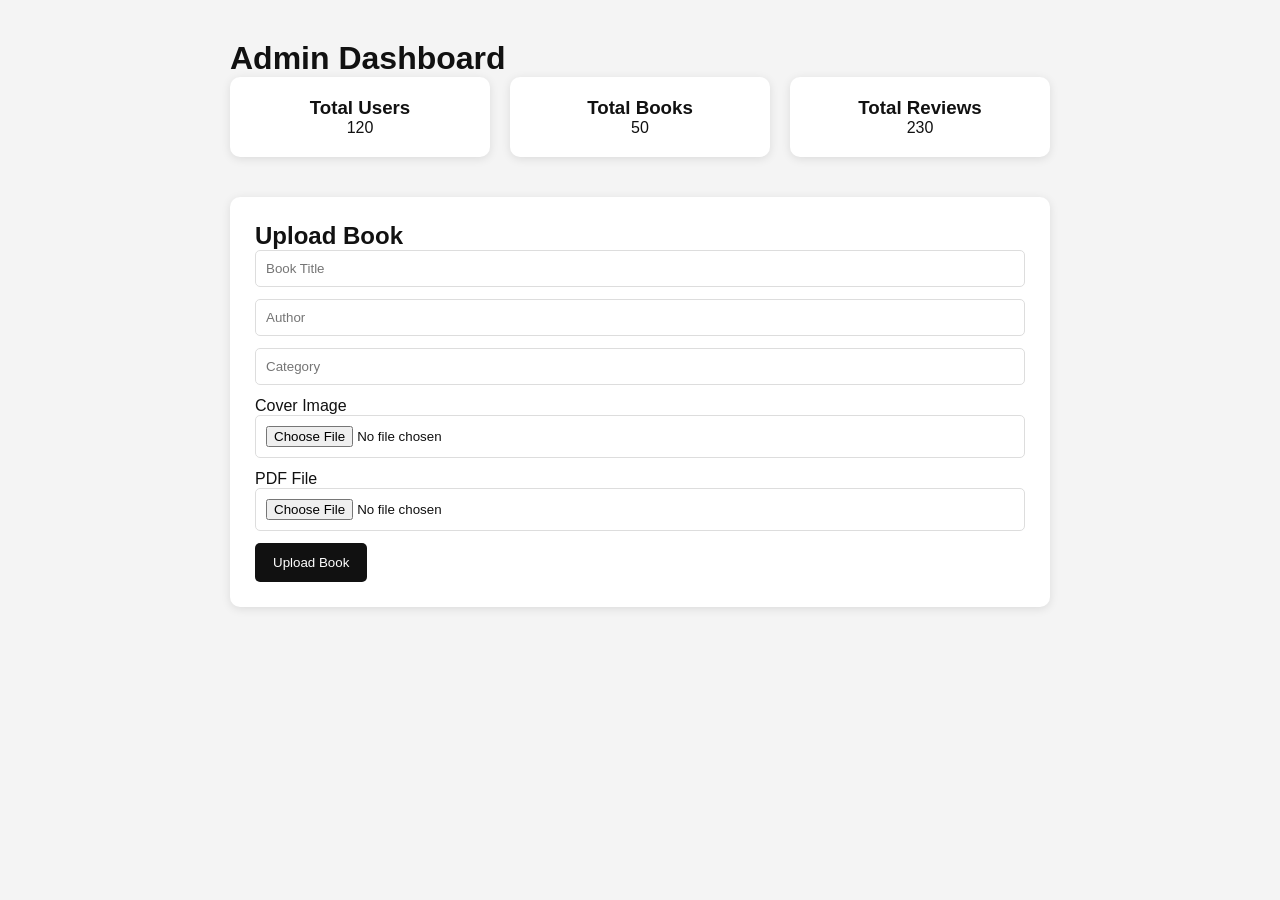
<file: Frontend/admin.html>
<!DOCTYPE html>
<html lang="en">

<head>

<meta charset="UTF-8">
<meta name="viewport" content="width=device-width, initial-scale=1.0">

<title>Admin Dashboard</title>

<link rel="stylesheet" href="style.css">

<style>

body{
background:#f4f4f4;
font-family:Arial;
}

.admin-container{
padding:40px;
max-width:900px;
margin:auto;
}

.admin-stats{
display:grid;
grid-template-columns:repeat(auto-fit,minmax(200px,1fr));
gap:20px;
margin-bottom:40px;
}

.stat-card{
background:white;
padding:20px;
border-radius:10px;
box-shadow:0 2px 10px rgba(0,0,0,0.1);
text-align:center;
}

.upload-book{
background:white;
padding:25px;
border-radius:10px;
box-shadow:0 2px 10px rgba(0,0,0,0.1);
}

.upload-book input{
width:100%;
margin-bottom:12px;
padding:10px;
border:1px solid #ddd;
border-radius:5px;
}

.upload-book button{
padding:12px 18px;
background:#111;
color:white;
border:none;
border-radius:5px;
cursor:pointer;
}

.upload-book button:hover{
background:#333;
}

</style>

</head>

<body>

<div class="admin-container">

<h1>Admin Dashboard</h1>

<div class="admin-stats">

<div class="stat-card">
<h3>Total Users</h3>
<p>120</p>
</div>

<div class="stat-card">
<h3>Total Books</h3>
<p>50</p>
</div>

<div class="stat-card">
<h3>Total Reviews</h3>
<p>230</p>
</div>

</div>

<div class="upload-book">

<h2>Upload Book</h2>

<form id="bookForm">

<input type="text" id="title" placeholder="Book Title" required>

<input type="text" id="author" placeholder="Author" required>

<input type="text" id="category" placeholder="Category" required>

<label>Cover Image</label>
<input type="file" id="coverImage" required>

<label>PDF File</label>
<input type="file" id="pdfFile" required>

<button type="submit">Upload Book</button>

</form>

</div>

</div>

<!-- JS FILE -->
<script src="admin.js"></script>

</body>

</html>
</file>
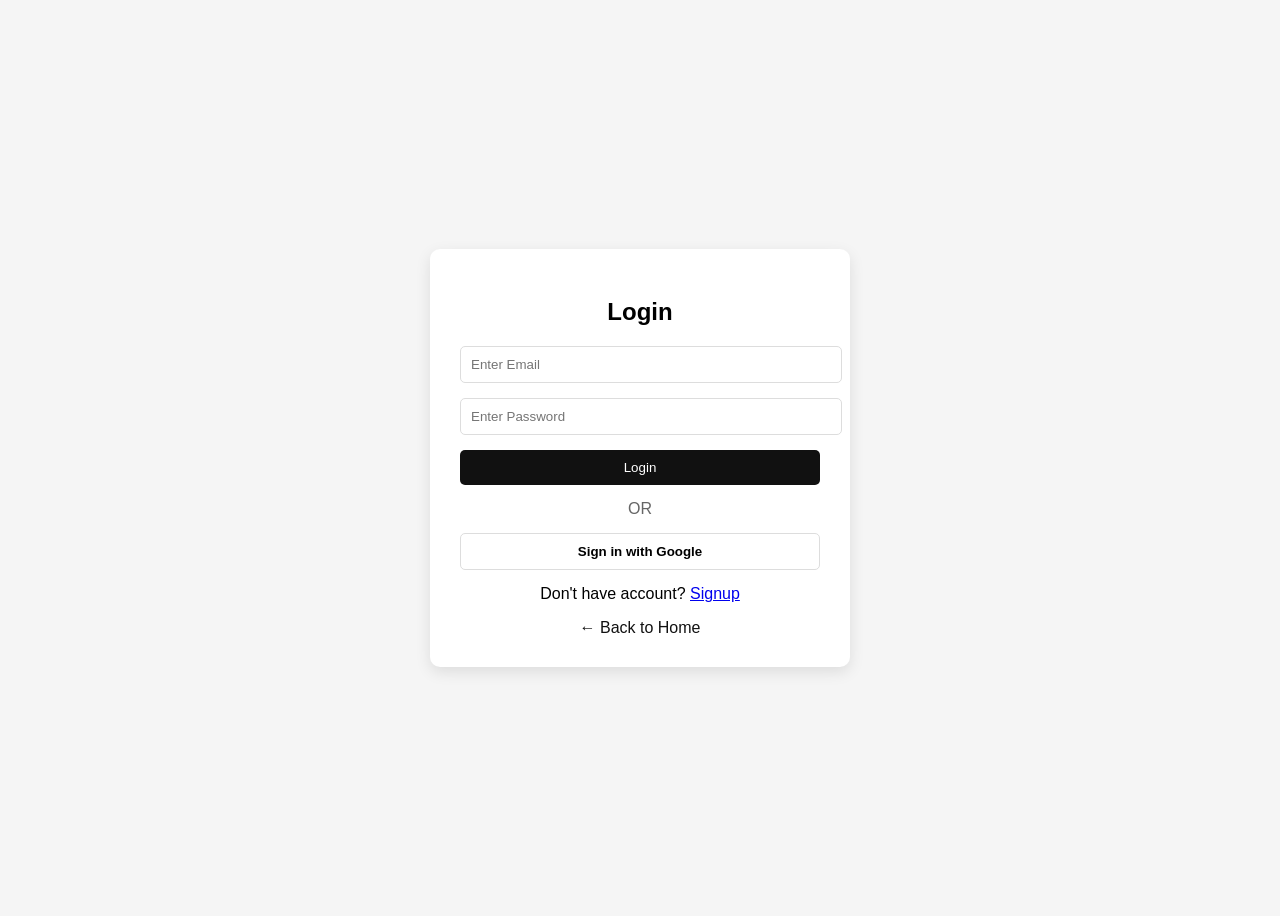
<file: Frontend/login.html>
<!DOCTYPE html>
<html lang="en">
<head>

<meta charset="UTF-8">
<meta name="viewport" content="width=device-width, initial-scale=1.0">

<title>Login - BookHub</title>

<link rel="stylesheet" href="login.css">

</head>

<body>

<div class="auth-container">

<div class="auth-box">

<h2>Login</h2>

<input type="email" id="email" placeholder="Enter Email">

<input type="password" id="password" placeholder="Enter Password">

<button class="login-btn" onclick="loginUser()">Login</button>

<div class="divider">OR</div>

<button class="google-btn" onclick="googleLogin()">
Sign in with Google
</button>

<p>Don't have account? <a href="signup.html">Signup</a></p>

<a href="index.html" class="home-link">← Back to Home</a>

</div>

</div>

<script>

function loginUser(){

const email=document.getElementById("email").value
const password=document.getElementById("password").value

if(!email || !password){

alert("Please enter email and password")
return

}

fetch("http://localhost:5000/api/login",{

method:"POST",

headers:{
"Content-Type":"application/json"
},

body:JSON.stringify({email,password})

})

.then(res=>res.json())

.then(data=>{

localStorage.setItem("token",data.token)

window.location.href="index.html"

})

.catch(err=>{
alert("Login failed")
})

}

function googleLogin(){

alert("Google login will be implemented with Firebase or Google OAuth")

}

</script>

</body>
</html>
</file>
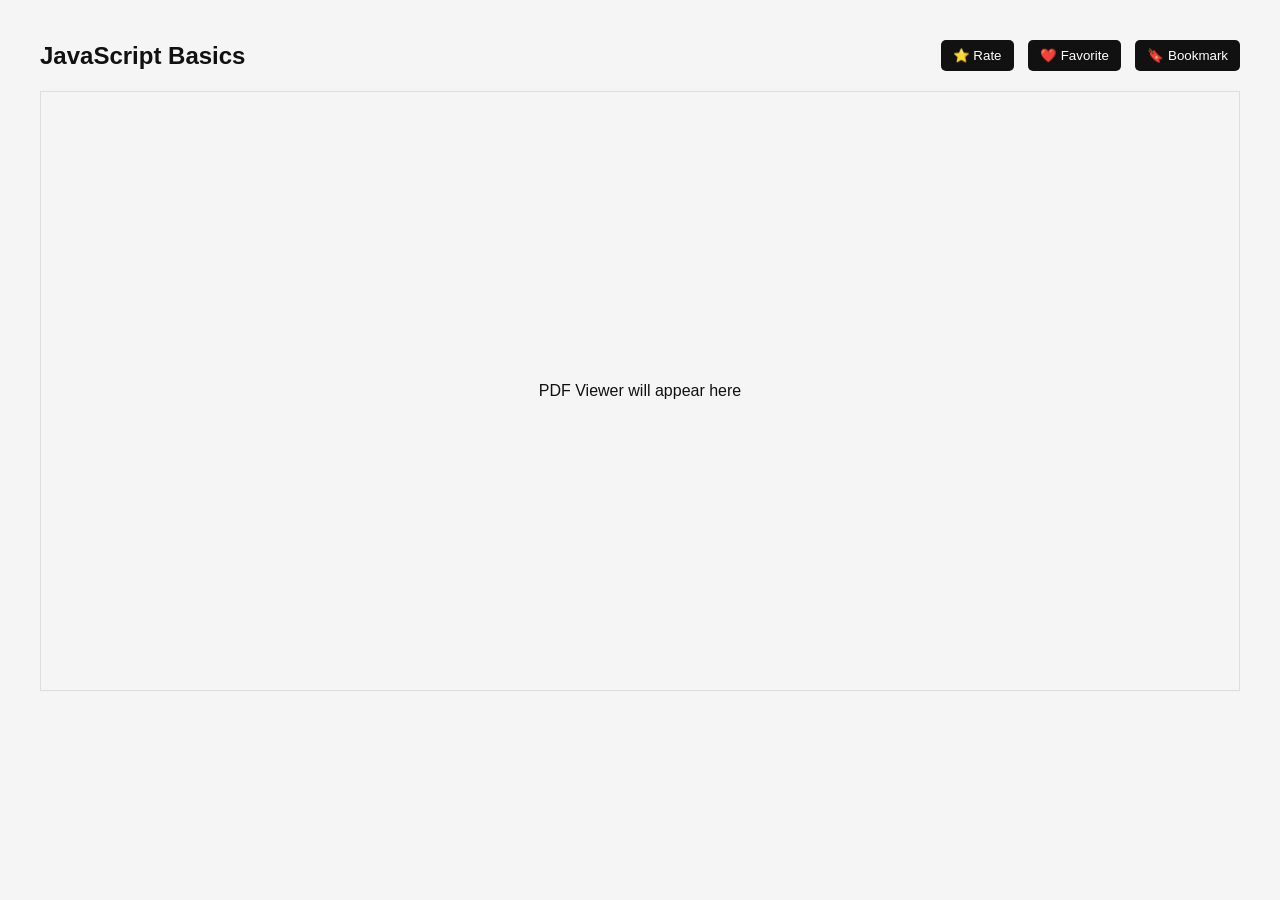
<file: Frontend/reader.html>
<!DOCTYPE html>
<html lang="en">

<head>

<meta charset="UTF-8">
<meta name="viewport" content="width=device-width, initial-scale=1.0">

<title>Read Book</title>

<link rel="stylesheet" href="style.css">

<style>

.reader-container{
 padding:40px;
}

.reader-header{
 display:flex;
 justify-content:space-between;
 align-items:center;
 margin-bottom:20px;
}

.reader-actions button{
 margin-left:10px;
 padding:8px 12px;
 border:none;
 background:#111;
 color:white;
 border-radius:5px;
}

.pdf-viewer{
 height:600px;
 border:1px solid #ddd;
 display:flex;
 justify-content:center;
 align-items:center;
 background:#f5f5f5;
}

</style>

</head>

<body>

<div class="reader-container">

<div class="reader-header">

<h2>JavaScript Basics</h2>

<div class="reader-actions">

<button>⭐ Rate</button>
<button>❤️ Favorite</button>
<button>🔖 Bookmark</button>

</div>

</div>

<div class="pdf-viewer">

<p>PDF Viewer will appear here</p>

</div>

</div>

</body>

</html>
</file>
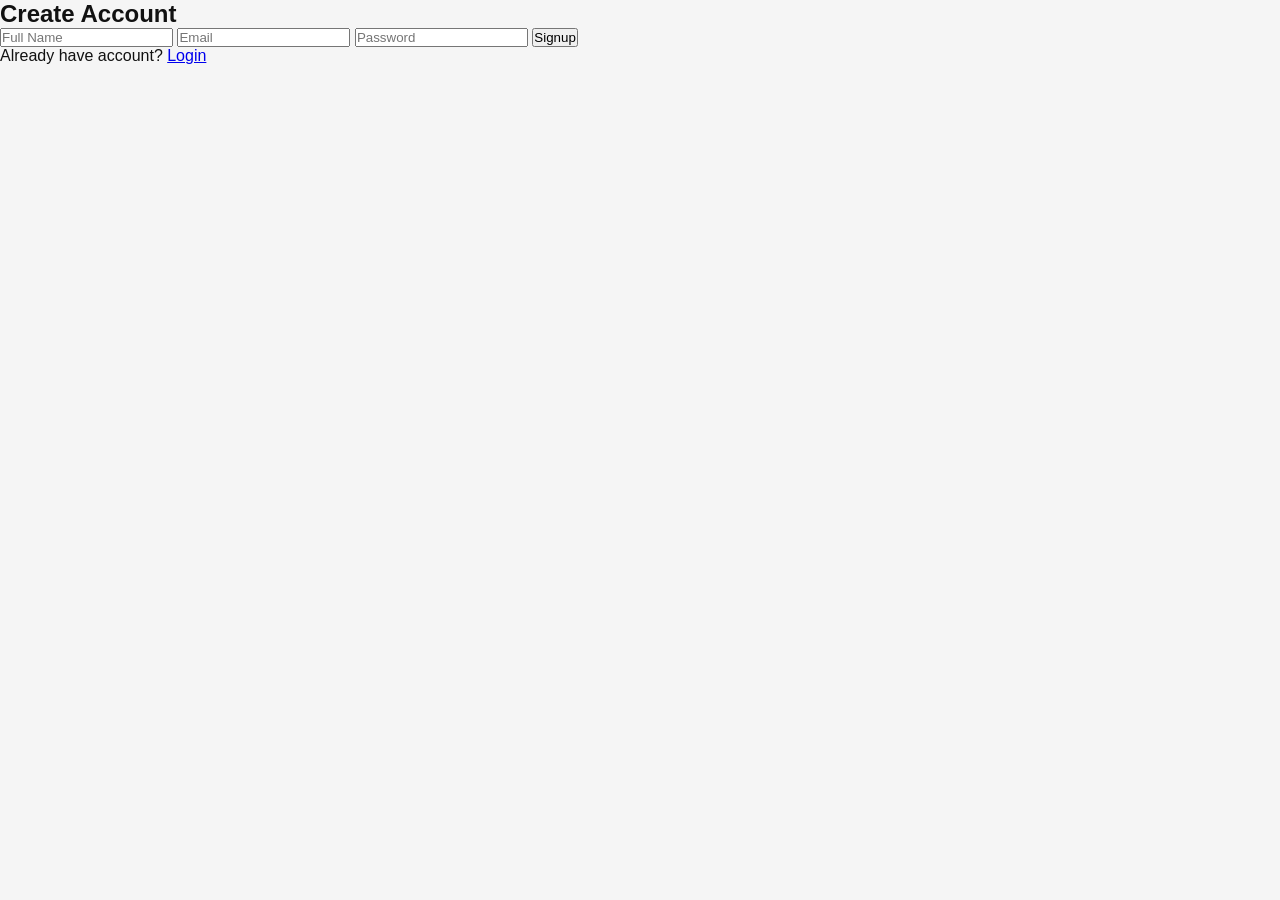
<file: Frontend/signup.html>
<!DOCTYPE html>
<html lang="en">
<head>

<meta charset="UTF-8">
<meta name="viewport" content="width=device-width, initial-scale=1.0">

<title>Signup - BookHub</title>

<link rel="stylesheet" href="style.css">

</head>

<body>

<div class="auth-container">

<div class="auth-box">

<h2>Create Account</h2>

<input type="text" placeholder="Full Name">

<input type="email" placeholder="Email">

<input type="password" placeholder="Password">

<button>Signup</button>

<p>Already have account? <a href="login.html">Login</a></p>

</div>

</div>

</body>
</html>
</file>
<file: Frontend/style.css>
*{
 margin:0;
 padding:0;
 box-sizing:border-box;
 font-family:Arial, Helvetica, sans-serif;
}

body{
 background:#f5f5f5;
 color:#111;
}

/* NAVBAR */

.navbar{
 display:flex;
 justify-content:space-between;
 align-items:center;
 padding:15px 40px;
 background:#111;
 color:white;
 position:sticky;
 top:0;
 z-index:10;
}

.logo{
 font-size:22px;
 font-weight:bold;
}

.search-box{
 width:40%;
}

.search-box input{
 width:100%;
 padding:10px;
 border-radius:6px;
 border:none;
}

.nav-links a{
 margin-left:20px;
 text-decoration:none;
 color:white;
 font-size:14px;
}

.dark-btn{
 margin-left:15px;
 cursor:pointer;
 background:#333;
 border:none;
 color:white;
 padding:6px 10px;
 border-radius:5px;
}

/* HERO */

.hero{
 height:300px;
 display:flex;
 flex-direction:column;
 justify-content:center;
 align-items:center;
 background:linear-gradient(rgba(0,0,0,0.6), rgba(0,0,0,0.6)), url("https://images.unsplash.com/photo-1512820790803-83ca734da794");
 background-size:cover;
 color:white;
 text-align:center;
 padding:20px;
}

.hero h1{
 font-size:40px;
 margin-bottom:10px;
}

.hero p{
 font-size:18px;
}

.hero input{
 margin-top:20px;
 padding:12px;
 width:300px;
 border:none;
 border-radius:5px;
}

/* CATEGORY */

.categories{
 padding:40px;
}

.categories h2{
 margin-bottom:20px;
}

.category-list{
 display:flex;
 gap:15px;
 flex-wrap:wrap;
}

.category{
 background:white;
 padding:10px 20px;
 border-radius:20px;
 box-shadow:0 2px 6px rgba(0,0,0,0.1);
 cursor:pointer;
 transition:0.3s;
}

.category:hover{
 background:#111;
 color:white;
}

/* BOOK GRID */

.books{
 padding:40px;
}

.books h2{
 margin-bottom:20px;
}

.book-grid{
 display:grid;
 grid-template-columns:repeat(auto-fit,minmax(200px,1fr));
 gap:20px;
}

.book-card{
 background:white;
 border-radius:10px;
 overflow:hidden;
 box-shadow:0 2px 10px rgba(0,0,0,0.1);
 transition:0.3s;
 display:flex;
 flex-direction:column;
}

.book-card:hover{
 transform:translateY(-5px);
}

.book-card img{
 width:100%;
 height:260px;
 object-fit:cover;
}

.book-info{
 padding:15px;
 flex:1;
}

.book-info h3{
 font-size:18px;
 margin-bottom:5px;
}

.book-info p{
 font-size:14px;
 color:#555;
}

.book-actions{
 padding:10px 15px 15px 15px;
 display:flex;
 justify-content:space-between;
 align-items:center;
}

.read-btn{
 background:#111;
 color:white;
 border:none;
 padding:8px 12px;
 border-radius:5px;
 cursor:pointer;
}

.favorite{
 cursor:pointer;
 font-size:18px;
}

/* FOOTER */

.footer{
 background:#111;
 color:white;
 text-align:center;
 padding:20px;
 margin-top:40px;
}

/* DARK MODE */

.dark{
 background:#121212;
 color:white;
}

.dark .book-card{
 background:#1e1e1e;
}

.dark .category{
 background:#1e1e1e;
 color:white;
}

/* RESPONSIVE */

@media(max-width:900px){

.navbar{
 flex-direction:column;
 gap:10px;
}

.search-box{
 width:100%;
}

.hero h1{
 font-size:28px;
}

}

@media(max-width:600px){

.hero{
 height:250px;
}

.hero input{
 width:90%;
}

.book-card img{
 height:220px;
}

}

/* SEARCH SUGGESTIONS */

.search-box{
 position:relative;
}

.suggestions{
 position:absolute;
 top:40px;
 width:100%;
 background:white;
 border-radius:5px;
 box-shadow:0 4px 10px rgba(0,0,0,0.1);
 max-height:200px;
 overflow-y:auto;
 z-index:100;
}

.suggestion-item{
 padding:10px;
 cursor:pointer;
 border-bottom:1px solid #eee;
 color:black;
}

.suggestion-item:hover{
 background:#f5f5f5;
}
</file>
<file: Frontend/login.css>
body{
 background:#f5f5f5;
 font-family:Arial, Helvetica, sans-serif;
}

/* CONTAINER */

.auth-container{
 height:100vh;
 display:flex;
 justify-content:center;
 align-items:center;
}

/* BOX */

.auth-box{
 width:360px;
 background:white;
 padding:30px;
 border-radius:10px;
 box-shadow:0 5px 15px rgba(0,0,0,0.1);
}

/* TITLE */

.auth-box h2{
 text-align:center;
 margin-bottom:20px;
}

/* INPUT */

.auth-box input{
 width:100%;
 padding:10px;
 margin-bottom:15px;
 border:1px solid #ddd;
 border-radius:5px;
}

/* LOGIN BUTTON */

.login-btn{
 width:100%;
 padding:10px;
 background:#111;
 color:white;
 border:none;
 border-radius:5px;
 cursor:pointer;
}

/* DIVIDER */

.divider{
 text-align:center;
 margin:15px 0;
 color:#666;
}

/* GOOGLE BUTTON */

.google-btn{
 width:100%;
 padding:10px;
 background:white;
 border:1px solid #ddd;
 border-radius:5px;
 cursor:pointer;
 font-weight:bold;
}

/* LINKS */

.auth-box p{
 text-align:center;
 margin-top:15px;
}

.home-link{
 display:block;
 text-align:center;
 margin-top:10px;
 text-decoration:none;
 color:#111;
}
</file>
